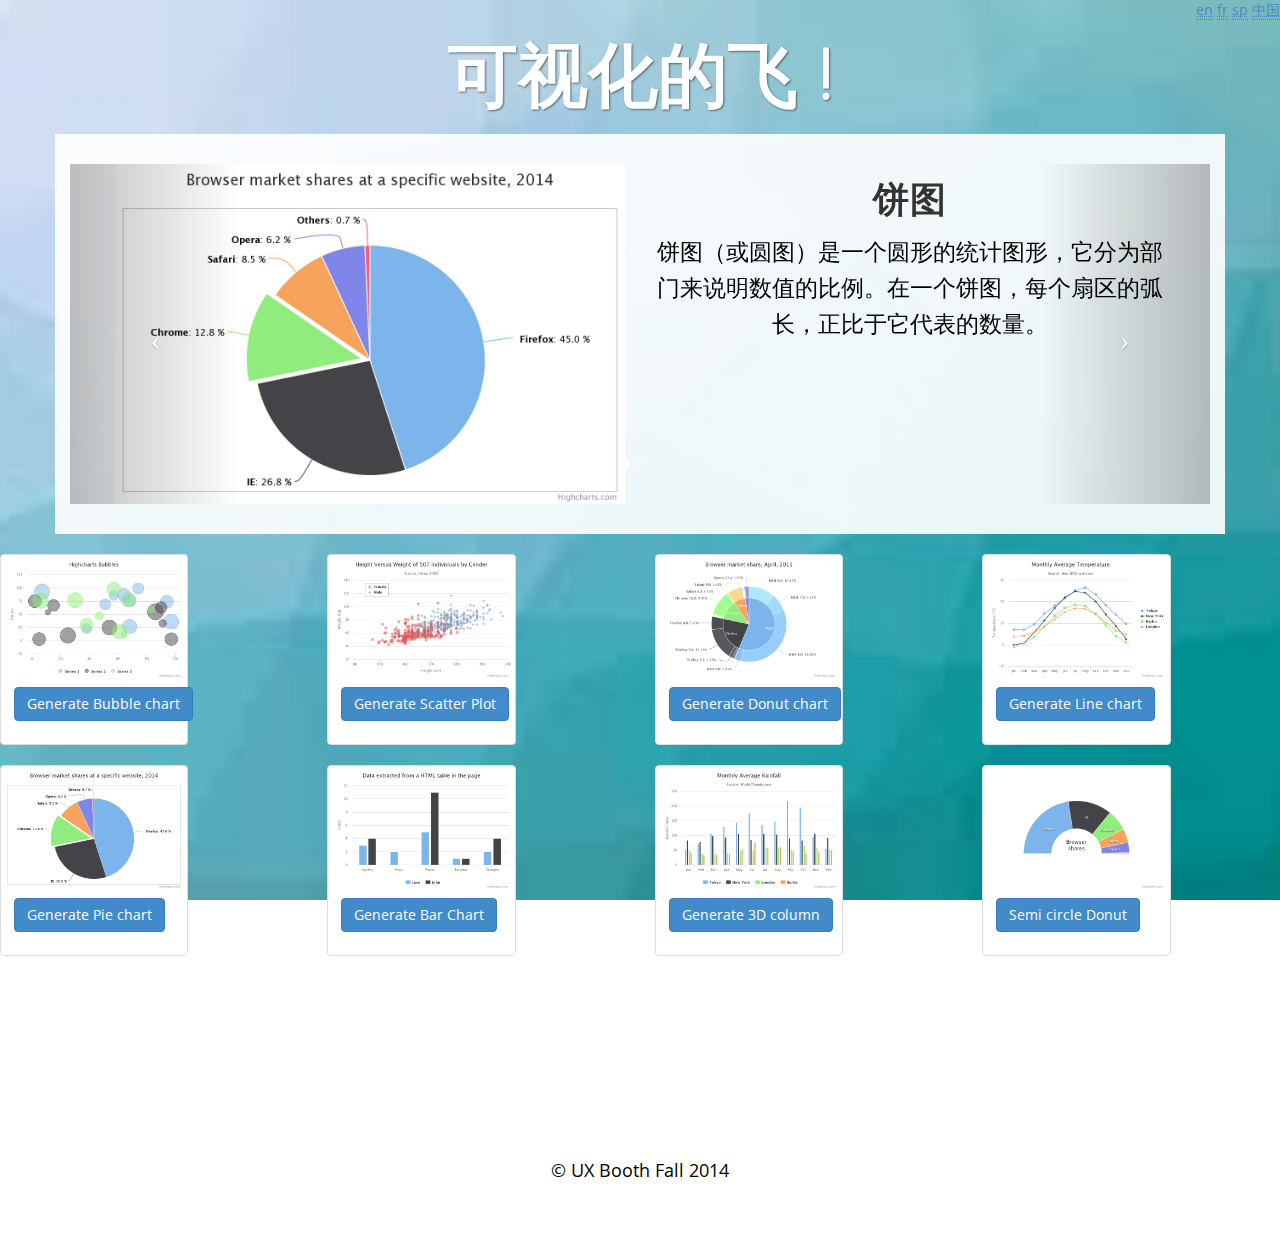
<file: ch.html>
<!DOCTYPE html>
<html lang="zh-Hans">
<head>
	<title>Visualization on the fly</title>
    <meta charset="utf-8">
    <meta http-equiv="X-UA-Compatible" content="IE=edge">
    <meta name="viewport" content="width=device-width, initial-scale=1">
    <meta name="description" content="This site enables you to render different charts from csv file">
    <meta name="author" content="">


    <!-- Bootstrap Core CSS -->
    <link href="css/bootstrap.min.css" rel="stylesheet">

    <!-- Custom CSS -->
    <link href="css/business-casual.css" rel="stylesheet">

    <!-- Fonts -->
    <link href="http://fonts.googleapis.com/css?family=Open+Sans:300italic,400italic,600italic,700italic,800italic,400,300,600,700,800" rel="stylesheet" type="text/css">
    <link href="http://fonts.googleapis.com/css?family=Josefin+Slab:100,300,400,600,700,100italic,300italic,400italic,600italic,700italic" rel="stylesheet" type="text/css">
   <!--localization scripts from localplanet -->
	     <script src="http://www.localeplanet.com/api/auto/icu.js"></script>
       <script src="http://www.localeplanet.com/api/translate.js"></script>
       <script src="https://oss.maxcdn.com/libs/html5shiv/3.7.0/html5shiv.js"></script>
       <script src="https://oss.maxcdn.com/libs/respond.js/1.4.2/respond.min.js"></script>	

</head>

<body>
<header>
<nav id="language" class= "nav pull-right">
  <ul>
    <a href="index.html" hreflang="en"><abbr lang="en" title="English">en</abbr></a>
    <a href="fr.html" hreflang="fr"><abbr lang="fr" title="Français">fr</abbr></a>
    <a href="sp.html" hreflang="sp"><abbr lang="de" title="español">sp</abbr></a>
    <a href="ch.html" hreflang="zh-Hans"><abbr lang="de" title="español">中国</abbr></a>
  </ul>
</nav>
<div class="brand">
	可视化的飞 !
</div>
</header>

    <div class="container">
        <div class="row">
            <div class="box">
                <div class="col-lg-12 text-center">
                    <div id="carousel-example-generic" class="carousel slide">
                        <!-- Indicators -->
                        <ol class="carousel-indicators hidden-xs">
                            <li data-target="#carousel-example-generic" data-slide-to="0" class="active"></li>
                            <li data-target="#carousel-example-generic" data-slide-to="1"></li>
                            <li data-target="#carousel-example-generic" data-slide-to="2"></li>
                        </ol>

                        <!-- Wrapper for slides -->
                        <div class="carousel-inner">
                            <div class="item active col-md-12">
							<div class="col-md-6">
                                <img class="img-responsive img-full" src="img/slide-4.jpeg" alt="">
                            </div>
							<div class="col-md-6">
							<h1>饼图</h1>
							<font name="helvetics" size="4"><p>饼图（或圆图）是一个圆形的统计图形，它分为部门来说明数值的比例。在一个饼图，每个扇区的弧长，正比于它代表的数量。</p></font>
							</div>
							</div>
                            <div class="item col-md-12">
							<div class="col-md-6">
                                <img class="img-responsive img-full" src="img/slide-5.jpeg" alt="">
							</div>
							<div class="col-md-6">
							<h1>圆环图</h1>
							 <font name="helvetics" size="4"><p>圆环图显示值数据为整体百分比。类别由各个切片表示。圆环图在功能上是相同的饼图。</p></font>
							</div>
                            </div>
							<div class="item col-md-12">
							
							<div class="col-md-6">
								<figure>
									<img class="img-responsive img-full" src="img/slide-6.png" alt="">
								</figure>
							</div>
							
							<div class="col-md-6">
							<h1>条图</h1>
							<font name="helvetics" size="4">
							<p>条形图或条形图是一个图表与长度成正比，他们所代表的价值观矩形条。酒吧可以垂直或水平绘制。</p></font>
							</div>
                            </div>
                            <div class="item col-md-12">
							<div class="col-md-6">
                                <img class="img-responsive img-full" src="img/slide-3.jpeg" alt="">
								</div>
								<div class="col-md-6">
							<h1>折线图</h1>
							<font name="helvetics" size="4"><p>线图或折线图是一个类型的图表其作为一系列的数据点称为显示信息“标记物”由直线段连接起来。这是常见的图表在许多领域基本类型。</p></font>
							</div>
								</div>
							 <div class="item col-md-12">
							<div class="col-md-6">
                                <img class="img-responsive img-full" src="img/slide-6.jpeg" alt="">
								</div>
								<div class="col-md-6">
							<h1>列 3D</h1>
							<font name="helvetics" size="4"><p>散点图，散点图或scattergraph是使用笛卡尔坐标来显示两个变量的值的一组数据的类型的数学图中。</p></font>
							</div>
								</div>
							 <div class="item col-md-12">
							<div class="col-md-6">
                                <img class="img-responsive img-full" src="img/slide-9.jpeg" alt="">
								</div>
								<div class="col-md-6">
							<h1>半圈甜甜圈</h1>
							<font name="helvetics" size="4"><p>散点图，散点图或scattergraph是使用笛卡尔坐标来显示两个变量的值的一组数据的类型的数学图中。</p></font>
							</div>
							</div>
								 <div class="item col-md-12">
							<div class="col-md-6">
                                <img class="img-responsive img-full" src="img/slide-7.jpeg" alt="">
								</div>
								<div class="col-md-6">
							<h1>散点图</h1>
							<font name="helvetics" size="4"><p>散点图，散点图或scattergraph是使用笛卡尔坐标来显示两个变量的值的一组数据的类型的数学图中</p></font>
							</div>
								</div>
								 <div class="item col-md-12">
							<div class="col-md-6">
                                <img class="img-responsive img-full" src="img/slide-8.jpeg" alt="">
								</div>
								<div class="col-md-6">
							<h1>气泡图</h1>
							<font name="helvetics" size="4"><p>气泡图是一种图表显示数据三个维度。气泡图可以促进社会，经济，医疗和其他科学的关系的理解。</p></font>
							</div>
								</div>
                            </div>
                        </div>

                        <!-- Controls -->
                        <a class="left carousel-control" href="#carousel-example-generic" data-slide="prev">
                            <span class="icon-prev"></span>
                        </a>
                        <a class="right carousel-control" href="#carousel-example-generic" data-slide="next">
                            <span class="icon-next"></span>
                        </a>
                    </div>
                    </h2>
                </div>
            </div>
        </div>

    </div>
    <!-- /.container -->
	<!--- Thumbnails --->
	<div class="row">
  <div class="col-md-2">
    <div class="thumbnail">
      <img src="img/slide-8.jpeg" alt="...">
      <div class="caption">
        <p><a href="fileupload.html?chart=bubble" class="btn btn-primary" data-toggle="tooltip" data-placement="left" title="Click to generate a bubble chart" role="button">Generate Bubble chart</a> </p>
      </div>
    </div>
  </div>
  <div class="col-md-offset-1 col-md-2">
    <div class="thumbnail">
      <img src="img/slide-7.jpeg" alt="...">
      <div class="caption">
        <p><a href="fileupload.html?chart=scatter" class="btn btn-primary"  data-toggle="tooltip" data-placement="left" title="Click to generate a scatter plot" role="button">Generate Scatter Plot</a> </p>
      </div>
    </div>
  </div>

  <div class="col-md-offset-1 col-md-2">
    <div class="thumbnail">
      <img src="img/slide-5.jpeg" alt="...">
      <div class="caption">
        <p><a href="fileupload.html?chart=donut" class="btn btn-primary"  data-toggle="tooltip" data-placement="left" title="Click to generate a donut chart" role="button">Generate Donut chart</a> </p>
      </div>
    </div>
  </div>
  <div class="col-md-offset-1 col-md-2">
    <div class="thumbnail">
      <img src="img/slide-3.jpeg" alt="...">
      <div class="caption">
        <p><a href="abfileupload.html?chart=line" class="btn btn-primary"  data-toggle="tooltip" data-placement="left" title="Click to generate a line chart" role="button">Generate Line chart</a> </p>
      </div>
    </div>
  </div>
  </div>
  
<div class="row">
  <div class="col-md-2">
    <div class="thumbnail">
      <img src="img/slide-4.jpeg" alt="...">
      <div class="caption">
        <p><a href="fileupload.html?chart=pie" class="btn btn-primary"  data-toggle="tooltip" data-placement="left" title="Click to generate a pie chart" role="button">Generate Pie chart</a> </p>
      </div>
    </div>
  </div>
  <div class="col-md-offset-1 col-md-2">
    <div class="thumbnail">
      <img src="img/slide-6.png" alt="...">
      <div class="caption">
        <p><a href="fileupload.html?chart=bar" class="btn btn-primary" data-toggle="tooltip" data-placement="left" title="Click to generate a bar chart" role="button">Generate Bar Chart</a> </p>

      </div>
    </div>
  </div>

  <div class="col-md-offset-1 col-md-2">
    <div class="thumbnail">
      <img src="img/slide-6.jpeg" alt="...">
      <div class="caption">
        <p><a href="fileupload.html?chart=column3D"  data-toggle="tooltip" data-placement="left" title="Click to generate a 3D column" class="btn btn-primary" role="button">Generate 3D column</a> </p>
      </div>
    </div>
  </div>
  <div class="col-md-offset-1 col-md-2">
    <div class="thumbnail">
      <img src="img/slide-9.jpeg" alt="...">
      <div class="caption">
        <p><a href="fileupload.html?chart=SC" class="btn btn-primary"  data-toggle="tooltip" data-placement="left" title="Click to generate a semi circle donut" role="button"> Semi circle Donut</a> </p>
      </div>
    </div>
  </div>
  </div>
	<!--/Thumbnails-->
    <footer>
        <div class="container" style="height:80px;margin-top:130px">
                <div class="text-center">
                    <p> &copy; UX Booth Fall 2014</p> 
            </div>
        </div>
    </footer>

    <!-- jQuery -->
    <script src="js/jquery.js"></script>

    <!-- Bootstrap Core JavaScript -->
    <script src="js/bootstrap.min.js"></script>

    <!-- Script to Activate the Carousel -->
    <script>
    $('.carousel').carousel({
        interval: 5000 //changes the speed
    })
    </script>

</body>

</html>
</file>
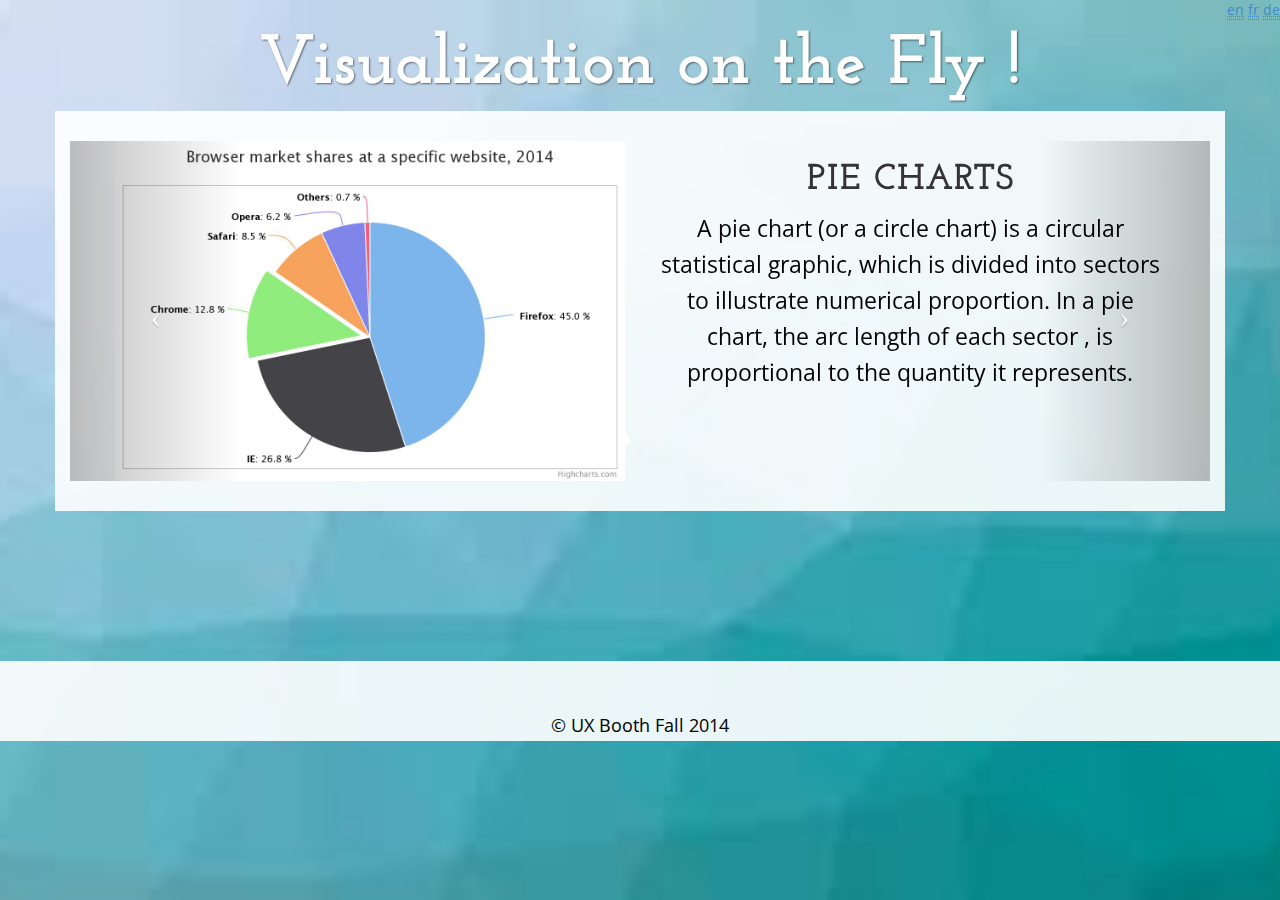
<file: de.html>
<!DOCTYPE html>
<html lang="en">
<head>
	<title>Visualization on the fly</title>
    <meta charset="utf-8">
    <meta http-equiv="X-UA-Compatible" content="IE=edge">
    <meta name="viewport" content="width=device-width, initial-scale=1">
    <meta name="description" content="This site enables you to render different charts from csv file">
    <meta name="author" content="">


    <!-- Bootstrap Core CSS -->
    <link href="css/bootstrap.min.css" rel="stylesheet">

    <!-- Custom CSS -->
    <link href="css/business-casual.css" rel="stylesheet">

    <!-- Fonts -->
    <link href="http://fonts.googleapis.com/css?family=Open+Sans:300italic,400italic,600italic,700italic,800italic,400,300,600,700,800" rel="stylesheet" type="text/css">
    <link href="http://fonts.googleapis.com/css?family=Josefin+Slab:100,300,400,600,700,100italic,300italic,400italic,600italic,700italic" rel="stylesheet" type="text/css">
   <!--localization scripts from localplanet -->
	     <script src="http://www.localeplanet.com/api/auto/icu.js"></script>
       <script src="http://www.localeplanet.com/api/translate.js"></script>
       <script src="https://oss.maxcdn.com/libs/html5shiv/3.7.0/html5shiv.js"></script>
       <script src="https://oss.maxcdn.com/libs/respond.js/1.4.2/respond.min.js"></script>	

</head>

<body>
<header>
<nav id="language" class= "nav pull-right">
  <ul>
    <a href="landing_page.html" hreflang="en"><abbr lang="en" title="English">en</abbr></a>
    <a href="fr.html" hreflang="de"><abbr lang="fr" title="Français">fr</abbr></a>
    <a href="/de/" hreflang="de"><abbr lang="de" title="Deutsch">de</abbr></a>
    
  </ul>
</nav>
<div class="brand">
	Visualization on the Fly !
</div>
</header>

    <div class="container">
        <div class="row">
            <div class="box">
                <div class="col-lg-12 text-center">
                    <div id="carousel-example-generic" class="carousel slide">
                        <!-- Indicators -->
                        <ol class="carousel-indicators hidden-xs">
                            <li data-target="#carousel-example-generic" data-slide-to="0" class="active"></li>
                            <li data-target="#carousel-example-generic" data-slide-to="1"></li>
                            <li data-target="#carousel-example-generic" data-slide-to="2"></li>
                        </ol>

                        <!-- Wrapper for slides -->
                        <div class="carousel-inner">
                            <div class="item active col-md-12">
							<div class="col-md-6">
                                <img class="img-responsive img-full" src="img/slide-4.jpeg" alt="">
                            </div>
							<div class="col-md-6">
							<h1>Pie charts</h1>
							<font name="helvetics" size="4"><p>A pie chart (or a circle chart) is a circular statistical graphic, which is divided into sectors to illustrate numerical proportion. In a pie chart, the arc length of each sector , is proportional to the quantity it represents. </p></font>
							</div>
							</div>
                            <div class="item col-md-12">
							<div class="col-md-6">
                                <img class="img-responsive img-full" src="img/slide-5.jpeg" alt="">
							</div>
							<div class="col-md-6">
							<h1>Donut chart</h1>
							 <font name="helvetics" size="4"><p>Donut chart displays value data as percentages of the whole. Categories are represented by individual slices. Donut charts are functionally identical to pie charts.</p></font>
							</div>
                            </div>
							<div class="item col-md-12">
							
							<div class="col-md-6">
								<figure>
									<img class="img-responsive img-full" src="img/slide-6.png" alt="">
								</figure>
							</div>
							
							<div class="col-md-6">
							<h1>Bar Chart</h1>
							<font name="helvetics" size="4">
							<p>A bar chart or bar graph is a chart with rectangular bars with lengths proportional to the values that they represent. The bars can be plotted vertically or horizontally. </p></font>
							</div>
                            </div>
                            <div class="item col-md-12">
							<div class="col-md-6">
                                <img class="img-responsive img-full" src="img/slide-3.jpeg" alt="">
								</div>
								<div class="col-md-6">
							<h1>Line Chart</h1>
							<font name="helvetics" size="4"><p>A line chart or line graph is a type of chart which displays information as a series of data points called 'markers' connected by straight line segments. It is a basic type of chart common in many fields.</p></font>
							</div>
								</div>
							 <div class="item col-md-12">
							<div class="col-md-6">
                                <img class="img-responsive img-full" src="img/slide-6.jpeg" alt="">
								</div>
								<div class="col-md-6">
							<h1>3D Columns</h1>
							<font name="helvetics" size="4"><p>A scatter plot, scatterplot, or scattergraph is a type of mathematical diagram using Cartesian coordinates to display values for two variables for a set of data.</p></font>
							</div>
								</div>
							 <div class="item col-md-12">
							<div class="col-md-6">
                                <img class="img-responsive img-full" src="img/slide-9.jpeg" alt="">
								</div>
								<div class="col-md-6">
							<h1>Semi Circle Donut</h1>
							<font name="helvetics" size="4"><p>A scatter plot, scatterplot, or scattergraph is a type of mathematical diagram using Cartesian coordinates to display values for two variables for a set of data.</p></font>
							</div>
							</div>
								 <div class="item col-md-12">
							<div class="col-md-6">
                                <img class="img-responsive img-full" src="img/slide-7.jpeg" alt="">
								</div>
								<div class="col-md-6">
							<h1>Scatter Plot</h1>
							<font name="helvetics" size="4"><p>A scatter plot, scatterplot, or scattergraph is a type of mathematical diagram using Cartesian coordinates to display values for two variables for a set of data.</p></font>
							</div>
								</div>
								 <div class="item col-md-12">
							<div class="col-md-6">
                                <img class="img-responsive img-full" src="img/slide-8.jpeg" alt="">
								</div>
								<div class="col-md-6">
							<h1>Bubble chart</h1>
							<font name="helvetics" size="4"><p>A bubble chart is a type of chart that displays three dimensions of data. Bubble charts can facilitate the understanding of social, economical, medical, and other scientific relationships.</p></font>
							</div>
								</div>
                            </div>
                        </div>

                        <!-- Controls -->
                        <a class="left carousel-control" href="#carousel-example-generic" data-slide="prev">
                            <span class="icon-prev"></span>
                        </a>
                        <a class="right carousel-control" href="#carousel-example-generic" data-slide="next">
                            <span class="icon-next"></span>
                        </a>
                    </div>
                    </h2>
                </div>
            </div>
        </div>

    </div>
    
    <footer>
        <div class="container" style="height:80px;margin-top:130px">
                <div class="text-center">
                    <p> &copy; UX Booth Fall 2014</p> 
            </div>
        </div>
    </footer>

    <!-- jQuery -->
    <script src="js/jquery.js"></script>

    <!-- Bootstrap Core JavaScript -->
    <script src="js/bootstrap.min.js"></script>

    <!-- Script to Activate the Carousel -->
    <script>
    $('.carousel').carousel({
        interval: 5000 //changes the speed
    })
    </script>

</body>

</html>
</file>
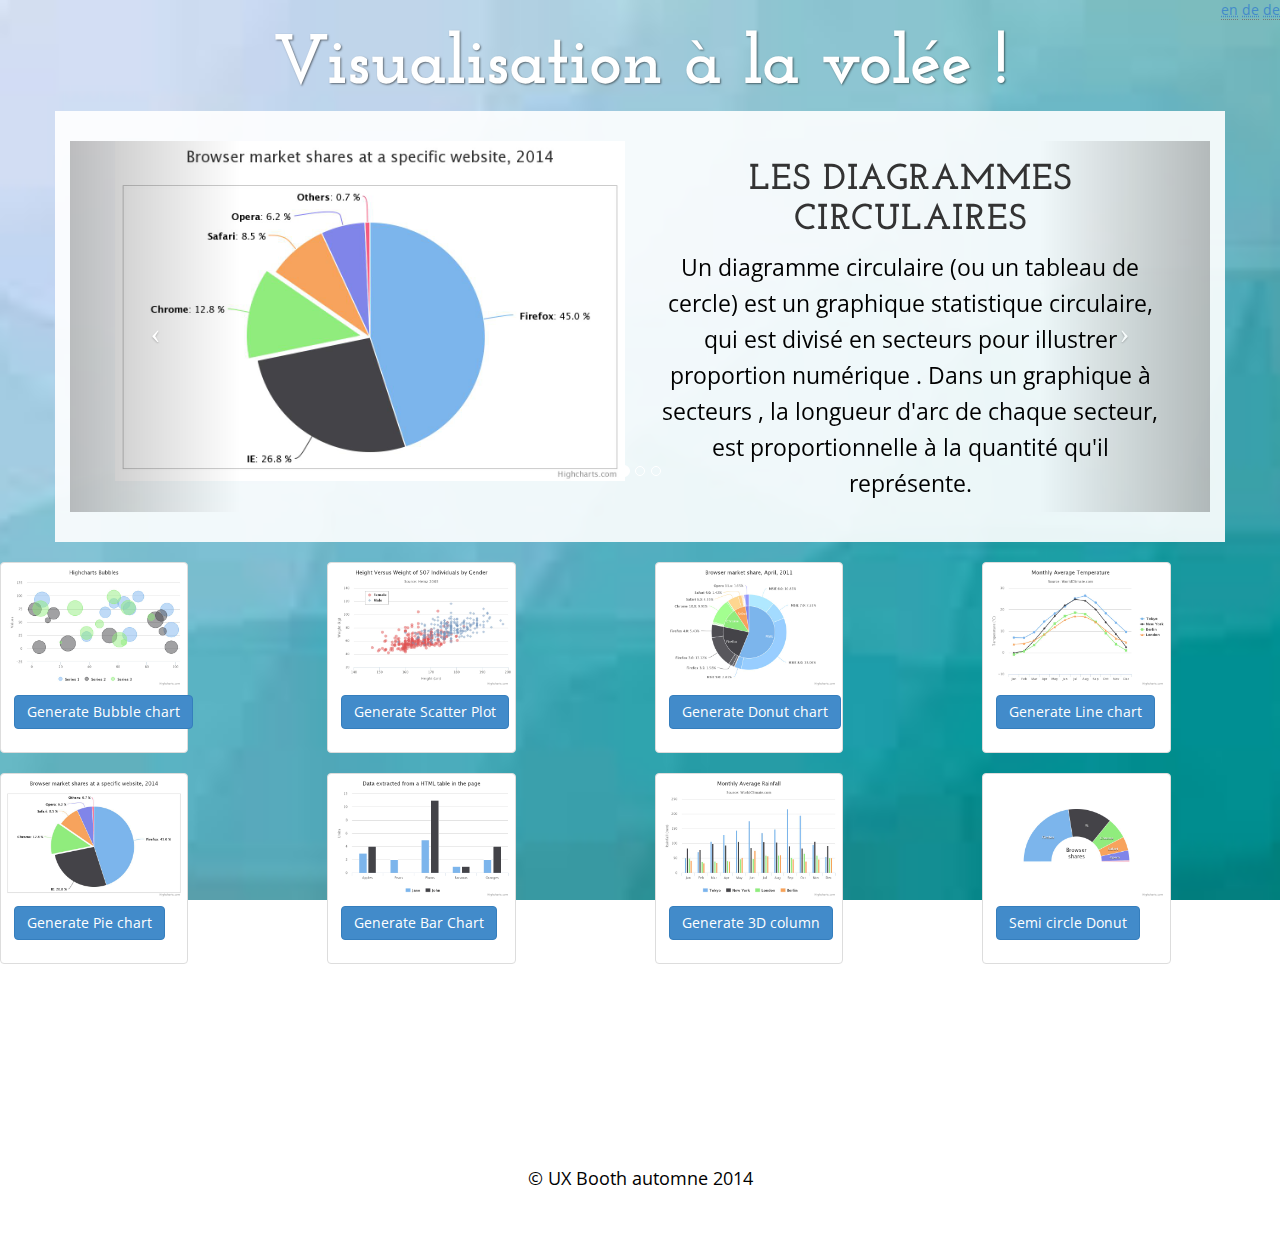
<file: fr.html>
<!DOCTYPE html>
<html lang="en">
<head>
	<title>Visualization on the fly</title>
    <meta charset="utf-8">
    <meta http-equiv="X-UA-Compatible" content="IE=edge">
    <meta name="viewport" content="width=device-width, initial-scale=1">
    <meta name="description" content="This site enables you to render different charts from csv file">
    <meta name="author" content="">


    <!-- Bootstrap Core CSS -->
    <link href="css/bootstrap.min.css" rel="stylesheet">

    <!-- Custom CSS -->
    <link href="css/business-casual.css" rel="stylesheet">

    <!-- Fonts -->
    <link href="http://fonts.googleapis.com/css?family=Open+Sans:300italic,400italic,600italic,700italic,800italic,400,300,600,700,800" rel="stylesheet" type="text/css">
    <link href="http://fonts.googleapis.com/css?family=Josefin+Slab:100,300,400,600,700,100italic,300italic,400italic,600italic,700italic" rel="stylesheet" type="text/css">
    <!--localization scripts from localplanet -->
	     <script src="http://www.localeplanet.com/api/auto/icu.js"></script>
       <script src="http://www.localeplanet.com/api/translate.js"></script>
       <script src="https://oss.maxcdn.com/libs/html5shiv/3.7.0/html5shiv.js"></script>
       <script src="https://oss.maxcdn.com/libs/respond.js/1.4.2/respond.min.js"></script>	

</head>

<body>
<header>
  <nav id="language" class= "nav pull-right">
  <ul>
    <a href="landing_page.html" hreflang="en"><abbr lang="en" title="English">en</abbr></a>
    <a href="fr.html" hreflang="de"><abbr lang="de" title="Français">de</abbr></a>
    <a href="de.html" hreflang="de"><abbr lang="de" title="Deutsch">de</abbr></a>
  </ul>
</nav>
<div class="brand">
	Visualisation à la volée !
</div>
</header>

    <div class="container">
        <div class="row">
            <div class="box">
                <div class="col-lg-12 text-center">
                    <div id="carousel-example-generic" class="carousel slide">
                        <!-- Indicators -->
                        <ol class="carousel-indicators hidden-xs">
                            <li data-target="#carousel-example-generic" data-slide-to="0" class="active"></li>
                            <li data-target="#carousel-example-generic" data-slide-to="1"></li>
                            <li data-target="#carousel-example-generic" data-slide-to="2"></li>
                        </ol>

                        <!-- Wrapper for slides -->
                        <div class="carousel-inner">
                            <div class="item active col-md-12">
							<div class="col-md-6">
                                <img class="img-responsive img-full" src="img/slide-4.jpeg" alt="">
                            </div>
							<div class="col-md-6">
							<h1>Les diagrammes circulaires</h1>
							<font name="helvetics" size="4"><p>Un diagramme circulaire (ou un tableau de cercle) est un graphique statistique circulaire, qui est divisé en secteurs pour illustrer proportion numérique . Dans un graphique à secteurs , la longueur d'arc de chaque secteur, est proportionnelle à la quantité qu'il représente.</p></font>
							</div>
							</div>
                            <div class="item col-md-12">
							<div class="col-md-6">
                                <img class="img-responsive img-full" src="img/slide-5.jpeg" alt="">
							</div>
							<div class="col-md-6">
							<h1>Donut tableau</h1>
							 <font name="helvetics" size="4"><p>Donut tableau affiche les données de valeur en pourcentage de l'ensemble. Les catégories sont représentées par tranches individuelles . Donut graphiques sont fonctionnellement identiques aux camemberts .</p></font>
							</div>
                            </div>
							<div class="item col-md-12">
							
							<div class="col-md-6">
								<figure>
									<img class="img-responsive img-full" src="img/slide-6.png" alt="">
								</figure>
							</div>
							
							<div class="col-md-6">
							<h1>Graphique à barres</h1>
							<font name="helvetics" size="4">
							<p>Un graphique à barres ou graphique à barres est un graphique avec des barres rectangulaires avec des longueurs proportionnelles aux valeurs qu'ils représentent . Les barres peuvent être tracées verticalement ou horizontalement. </p></font>
							</div>
                            </div>
                            <div class="item col-md-12">
							<div class="col-md-6">
                                <img class="img-responsive img-full" src="img/slide-3.jpeg" alt="">
								</div>
								<div class="col-md-6">
							<h1>Graphique linéaire</h1>
							<font name="helvetics" size="4"><p>Un graphique linéaire ou une ligne graphique est un type de graphique qui affiche des informations comme une série de points de données appelé « marqueurs» reliés par des segments de droites . Ce est un type de base de tableau commun dans de nombreux domaines .</p></font>
							</div>
								</div>
							 <div class="item col-md-12">
							<div class="col-md-6">
                                <img class="img-responsive img-full" src="img/slide-6.jpeg" alt="">
								</div>
								<div class="col-md-6">
							<h1>Diagramme à 3D Columns</h1>
							<font name="helvetics" size="4"><p>Un nuage de points , nuage , ou diagramme de dispersion est un type de diagramme mathématique en coordonnées cartésiennes pour afficher les valeurs pour deux variables pour un ensemble de données .</p></font>
							</div>
								</div>
							 <div class="item col-md-12">
							<div class="col-md-6">
                                <img class="img-responsive img-full" src="img/slide-9.jpeg" alt="">
								</div>
								<div class="col-md-6">
							<h1>Diagramme à Semi Circle Donut</h1>
							<font name="helvetics" size="4"><p>Un nuage de points , nuage , ou diagramme de dispersion est un type de diagramme mathématique en coordonnées cartésiennes pour afficher les valeurs pour deux variables pour un ensemble de données.</p></font>
							</div>
							</div>
								 <div class="item col-md-12">
							<div class="col-md-6">
                                <img class="img-responsive img-full" src="img/slide-7.jpeg" alt="">
								</div>
								<div class="col-md-6">
							<h1>Diagramme à Nuage de points</h1>
							<font name="helvetics" size="4"><p>Un nuage de points , nuage , ou diagramme de dispersion est un type de diagramme mathématique en coordonnées cartésiennes pour afficher les valeurs pour deux variables pour un ensemble de données.</p></font>
							</div>
								</div>
								 <div class="item col-md-12">
							<div class="col-md-6">
                                <img class="img-responsive img-full" src="img/slide-8.jpeg" alt="">
								</div>
								<div class="col-md-6">
							<h1>Diagramme à bulles</h1>
							<font name="helvetics" size="4"><p>Un graphique à bulles est un type de graphique qui affiche trois dimensions de données . Les graphiques à bulles peuvent faciliter la compréhension des relations scientifiques sociaux , économiques , médicales et autres .</p></font>
							</div>
								</div>
                            </div>
                        </div>

                        <!-- Controls -->
                        <a class="left carousel-control" href="#carousel-example-generic" data-slide="prev">
                            <span class="icon-prev"></span>
                        </a>
                        <a class="right carousel-control" href="#carousel-example-generic" data-slide="next">
                            <span class="icon-next"></span>
                        </a>
                    </div>
                    </h2>
                </div>
            </div>
        </div>

    </div>
    <!-- /.container -->
	<!--- Thumbnails --->
	<div class="row">
  <div class="col-md-2">
    <div class="thumbnail">
      <img src="img/slide-8.jpeg" alt="...">
      <div class="caption">
        <p><a href="fileupload.html?chart=bubble" class="btn btn-primary" data-toggle="tooltip" data-placement="left" title="Click to generate a bubble chart" role="button">Generate Bubble chart</a> </p>
      </div>
    </div>
  </div>
  <div class="col-md-offset-1 col-md-2">
    <div class="thumbnail">
      <img src="img/slide-7.jpeg" alt="...">
      <div class="caption">
        <p><a href="fileupload.html?chart=scatter" class="btn btn-primary"  data-toggle="tooltip" data-placement="left" title="Click to generate a scatter plot" role="button">Generate Scatter Plot</a> </p>
      </div>
    </div>
  </div>

  <div class="col-md-offset-1 col-md-2">
    <div class="thumbnail">
      <img src="img/slide-5.jpeg" alt="...">
      <div class="caption">
        <p><a href="fileupload.html?chart=donut" class="btn btn-primary"  data-toggle="tooltip" data-placement="left" title="Click to generate a donut chart" role="button">Generate Donut chart</a> </p>
      </div>
    </div>
  </div>
  <div class="col-md-offset-1 col-md-2">
    <div class="thumbnail">
      <img src="img/slide-3.jpeg" alt="...">
      <div class="caption">
        <p><a href="abfileupload.html?chart=line" class="btn btn-primary"  data-toggle="tooltip" data-placement="left" title="Click to generate a line chart" role="button">Generate Line chart</a> </p>
      </div>
    </div>
  </div>
  </div>
  
<div class="row">
  <div class="col-md-2">
    <div class="thumbnail">
      <img src="img/slide-4.jpeg" alt="...">
      <div class="caption">
        <p><a href="fileupload.html?chart=pie" class="btn btn-primary"  data-toggle="tooltip" data-placement="left" title="Click to generate a pie chart" role="button">Generate Pie chart</a> </p>
      </div>
    </div>
  </div>
  <div class="col-md-offset-1 col-md-2">
    <div class="thumbnail">
      <img src="img/slide-6.png" alt="...">
      <div class="caption">
        <p><a href="fileupload.html?chart=bar" class="btn btn-primary" data-toggle="tooltip" data-placement="left" title="Click to generate a bar chart" role="button">Generate Bar Chart</a> </p>

      </div>
    </div>
  </div>

  <div class="col-md-offset-1 col-md-2">
    <div class="thumbnail">
      <img src="img/slide-6.jpeg" alt="...">
      <div class="caption">
        <p><a href="fileupload.html?chart=column3D"  data-toggle="tooltip" data-placement="left" title="Click to generate a 3D column" class="btn btn-primary" role="button">Generate 3D column</a> </p>
      </div>
    </div>
  </div>
  <div class="col-md-offset-1 col-md-2">
    <div class="thumbnail">
      <img src="img/slide-9.jpeg" alt="...">
      <div class="caption">
        <p><a href="fileupload.html?chart=SC" class="btn btn-primary"  data-toggle="tooltip" data-placement="left" title="Click to generate a semi circle donut" role="button"> Semi circle Donut</a> </p>
      </div>
    </div>
  </div>
  </div>
	<!--/Thumbnails-->
    <footer>
        <div class="container" style="height:80px;margin-top:130px">
                <div class="text-center">
                    <p> &copy; UX Booth automne 2014</p> 
            </div>
        </div>
    </footer>

    <!-- jQuery -->
    <script src="js/jquery.js"></script>

    <!-- Bootstrap Core JavaScript -->
    <script src="js/bootstrap.min.js"></script>

    <!-- Script to Activate the Carousel -->
    <script>
    $('.carousel').carousel({
        interval: 5000 //changes the speed
    })
    </script>

</body>

</html>
</file>
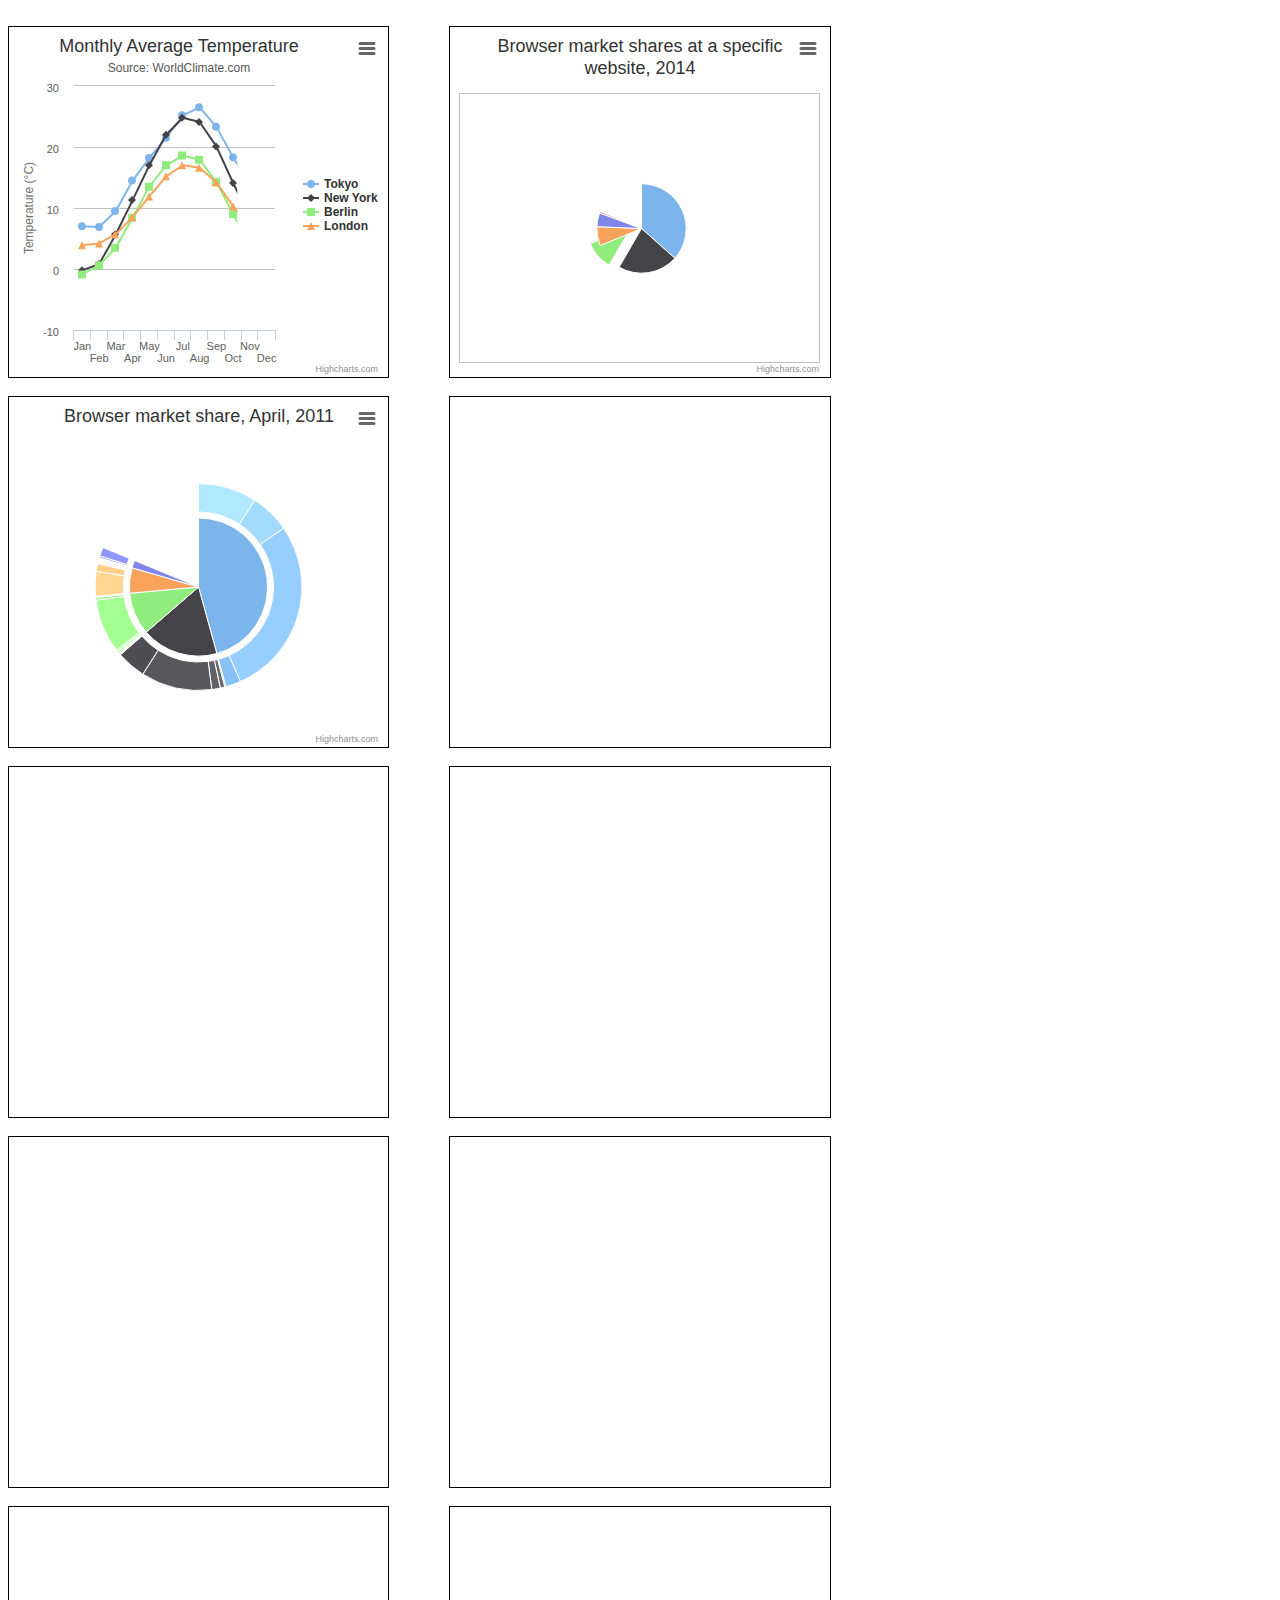
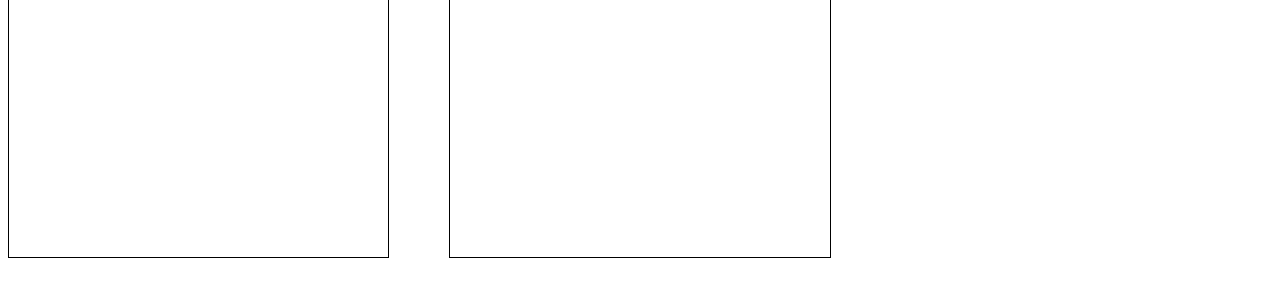
<file: index2.html>
<script src="js/jquery-2.1.1.js"></script>
<script src="js/function.js"></script>
<script src="js/highcharts-custom.js"></script>
<script src="http://code.highcharts.com/modules/exporting.js"></script>

<br>
<body>

<div id="lineChart" style="width: 30%;height: 350px;margin: 0 auto;border: 1px solid black; float:left;"></div>
<div id="pieChart" style="width: 30%;height: 350px;margin: 0 auto;border: 1px solid black;"></div><br>
<div id="donutChart" style="width: 30%;height: 350px;margin: 0 auto;border: 1px solid black;float:left;"></div>
<div id="barChart" style="width: 30%;height: 350px;margin: 0 auto;border: 1px solid black;"></div><br>
<div id="scatterChart" style="width: 30%;height: 350px;margin: 0 auto;border: 1px solid black;float:left;"></div>
<div id="bubbleChart" style="width: 30%;height: 350px;margin: 0 auto;border: 1px solid black;"></div><br>
<div id="masterdetailChart" style="width: 30%;height: 350px;margin: 0 auto;border: 1px solid black;float:left;"></div>
<div id="3DpieChart" style="width: 30%;height: 350px;margin: 0 auto;border: 1px solid black;"></div><br>
<div id="3DdonutChart" style="width: 30%;height: 350px;margin: 0 auto;border: 1px solid black;float:left;"></div>
<div id="largeHeatMap" style="width: 30%;height: 350px;margin: 0 auto;border: 1px solid black;"></div><br>
</body>
</file>
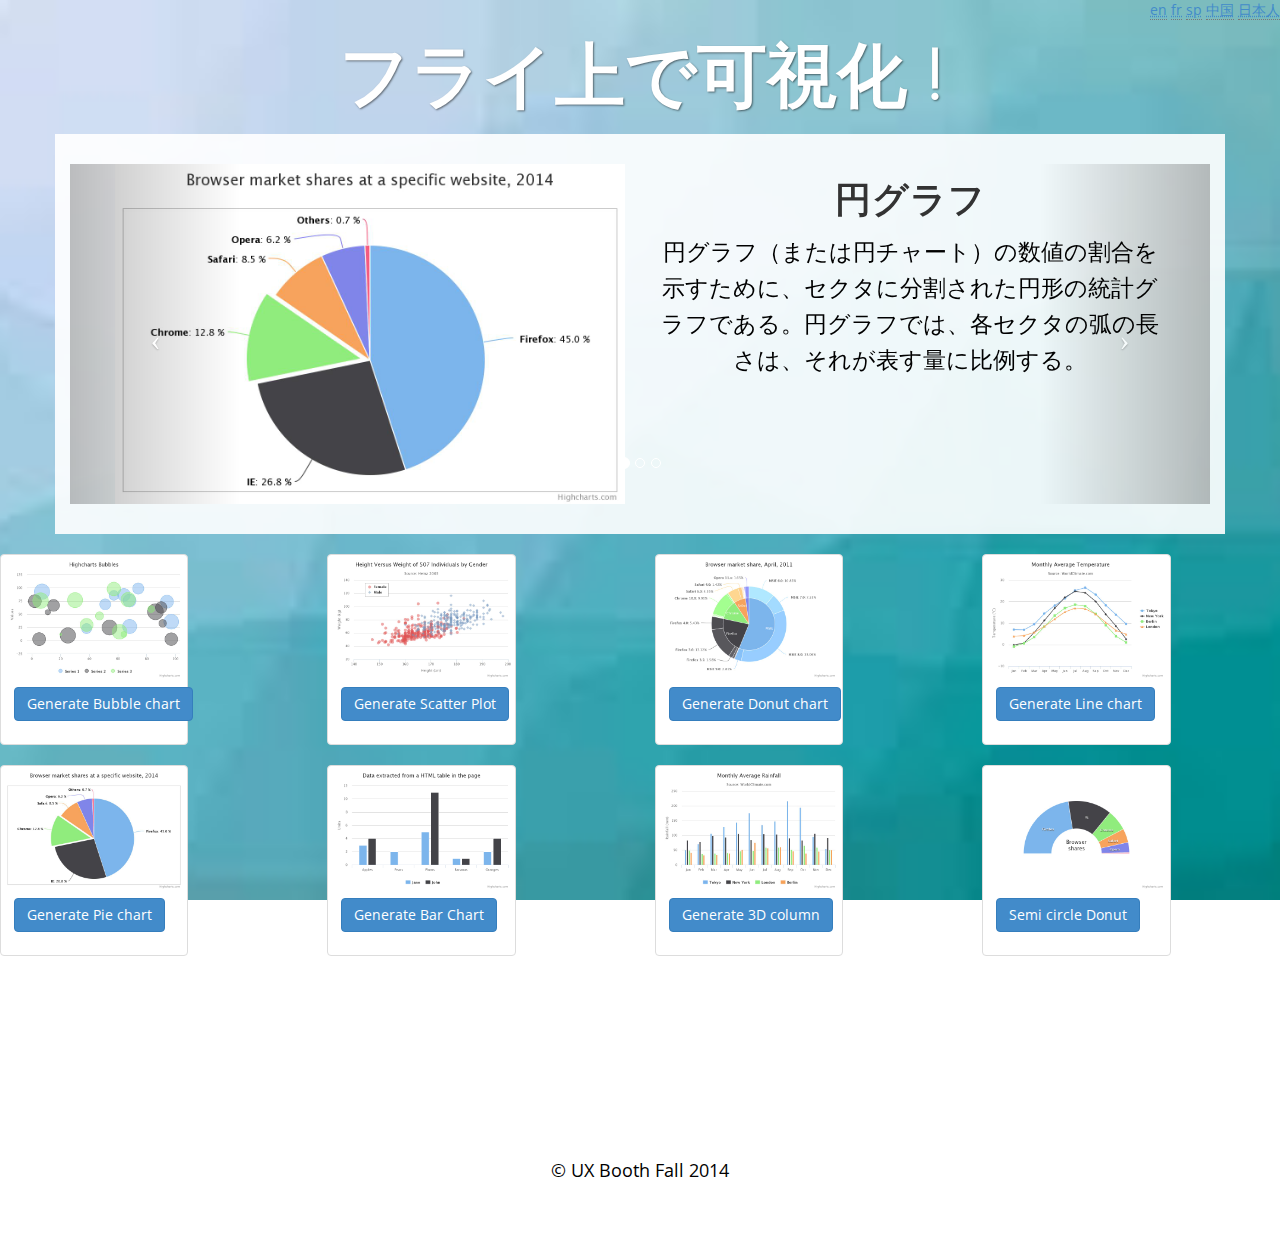
<file: ja.html>
<!DOCTYPE html>
<html lang="en">
<head>
	<title>Visualization on the fly</title>
    <meta charset="utf-8">
    <meta http-equiv="X-UA-Compatible" content="IE=edge">
    <meta name="viewport" content="width=device-width, initial-scale=1">
    <meta name="description" content="This site enables you to render different charts from csv file">
    <meta name="author" content="">


    <!-- Bootstrap Core CSS -->
    <link href="css/bootstrap.min.css" rel="stylesheet">

    <!-- Custom CSS -->
    <link href="css/business-casual.css" rel="stylesheet">

    <!-- Fonts -->
    <link href="http://fonts.googleapis.com/css?family=Open+Sans:300italic,400italic,600italic,700italic,800italic,400,300,600,700,800" rel="stylesheet" type="text/css">
    <link href="http://fonts.googleapis.com/css?family=Josefin+Slab:100,300,400,600,700,100italic,300italic,400italic,600italic,700italic" rel="stylesheet" type="text/css">
   <!--localization scripts from localplanet -->
	     <script src="http://www.localeplanet.com/api/auto/icu.js"></script>
       <script src="http://www.localeplanet.com/api/translate.js"></script>
       <script src="https://oss.maxcdn.com/libs/html5shiv/3.7.0/html5shiv.js"></script>
       <script src="https://oss.maxcdn.com/libs/respond.js/1.4.2/respond.min.js"></script>	

</head>

<body>
<header>
<nav id="language" class= "nav pull-right">
  <ul>
    <a href="index.html" hreflang="en"><abbr lang="en" title="English">en</abbr></a>
    <a href="fr.html" hreflang="fr"><abbr lang="fr" title="Français">fr</abbr></a>
    <a href="sp.html" hreflang="es"><abbr lang="es" title="español">sp</abbr></a>
    <a href="ch.html" hreflang="zh-Hans"><abbr lang="zh-Hans" title="中国">中国</abbr></a>
    <a href="ja.html" hreflang="ja"><abbr lang="ja" title="日本人"日本人>日本人</abbr></a>
    
  </ul>
</nav>
<div class="brand">
	フライ上で可視化 !
</div>
</header>

    <div class="container">
        <div class="row">
            <div class="box">
                <div class="col-lg-12 text-center">
                    <div id="carousel-example-generic" class="carousel slide">
                        <!-- Indicators -->
                        <ol class="carousel-indicators hidden-xs">
                            <li data-target="#carousel-example-generic" data-slide-to="0" class="active"></li>
                            <li data-target="#carousel-example-generic" data-slide-to="1"></li>
                            <li data-target="#carousel-example-generic" data-slide-to="2"></li>
                        </ol>

                        <!-- Wrapper for slides -->
                        <div class="carousel-inner">
                            <div class="item active col-md-12">
							<div class="col-md-6">
                                <img class="img-responsive img-full" src="img/slide-4.jpeg" alt="">
                            </div>
							<div class="col-md-6">
							<h1>円グラフ</h1>
							<font name="helvetics" size="4"><p>円グラフ（または円チャート）の数値の割合を示すために、セクタに分割された円形の統計グラフである。円グラフでは、各セクタの弧の長さは、それが表す量に比例する。</p></font>
							</div>
							</div>
                            <div class="item col-md-12">
							<div class="col-md-6">
                                <img class="img-responsive img-full" src="img/slide-5.jpeg" alt="">
							</div>
							<div class="col-md-6">
							<h1>ドーナツグラフ</h1>
							 <font name="helvetics" size="4"><p>ドーナツグラフは、全体の割合として値データが表示されます。カテゴリは、個々のスライスで表されます。ドーナツグラフは、円グラフと機能的に同じです。</p></font>
							</div>
                            </div>
							<div class="item col-md-12">
							
							<div class="col-md-6">
								<figure>
									<img class="img-responsive img-full" src="img/slide-6.png" alt="">
								</figure>
							</div>
							
							<div class="col-md-6">
							<h1>棒グラフ</h1>
							<font name="helvetics" size="4">
							<p>棒グラフまたはバーグラフは、それらが表す値に比例した長さの長方形のバーがチャートである。バーは、垂直方向または水平方向にプロットすることができる</p></font>
							</div>
                            </div>
                            <div class="item col-md-12">
							<div class="col-md-6">
                                <img class="img-responsive img-full" src="img/slide-3.jpeg" alt="">
								</div>
								<div class="col-md-6">
							<h1>折れ線グラフ</h1>
							<font name="helvetics" size="4"><p>折れ線グラフや線グラフと呼ばれる一連のデータ·ポイントなどの情報を表示するチャートのタイプである「マーカー」直線セグメントで接続さ。それは、多くの分野でのチャートの共通の基本的なタイプです。</p></font>
							</div>
								</div>
							 <div class="item col-md-12">
							<div class="col-md-6">
                                <img class="img-responsive img-full" src="img/slide-6.jpeg" alt="">
								</div>
								<div class="col-md-6">
							<h1>列3D</h1>
							<font name="helvetics" size="4"><p>散布図は、散布図、もしくはscattergraphは、データのセットの2つの変数の値を表示するためにデカルト座標を使用して数学的な図の一種である。</p></font>
							</div>
								</div>
							 <div class="item col-md-12">
							<div class="col-md-6">
                                <img class="img-responsive img-full" src="img/slide-9.jpeg" alt="">
								</div>
								<div class="col-md-6">
							<h1>セミサークルドーナツ</h1>
							<font name="helvetics" size="4"><p>散布図、散布図、またはscattergraphは、データのセットの2つの変数の値を表示するためにデカルト座標を使用して数学的な図のタイプです</p></font>
							</div>
							</div>
								 <div class="item col-md-12">
							<div class="col-md-6">
                                <img class="img-responsive img-full" src="img/slide-7.jpeg" alt="">
								</div>
								<div class="col-md-6">
							<h1>散布図</h1>
							<font name="helvetics" size="4"><p>散布図は、散布図、もしくはscattergraphは、データのセットの2つの変数の値を表示するためにデカルト座標を使用して数学的な図の一種である。</p></font>
							</div>
								</div>
								 <div class="item col-md-12">
							<div class="col-md-6">
                                <img class="img-responsive img-full" src="img/slide-8.jpeg" alt="">
								</div>
								<div class="col-md-6">
							<h1>バブルチャート</h1>
							<font name="helvetics" size="4"><p>バブルチャートは、データの3つの次元を表示するチャートのタイプです。バブルチャートは、社会的、経済的、医学的、および他の科学的関係の理解を容易にすることができる</p></font>
							</div>
								</div>
                            </div>
                        </div>

                        <!-- Controls -->
                        <a class="left carousel-control" href="#carousel-example-generic" data-slide="prev">
                            <span class="icon-prev"></span>
                        </a>
                        <a class="right carousel-control" href="#carousel-example-generic" data-slide="next">
                            <span class="icon-next"></span>
                        </a>
                    </div>
                    </h2>
                </div>
            </div>
        </div>

    </div>
    <!-- /.container -->
	<!--- Thumbnails --->
	<div class="row">
  <div class="col-md-2">
    <div class="thumbnail">
      <img src="img/slide-8.jpeg" alt="...">
      <div class="caption">
        <p><a href="fileupload.html?chart=bubble" class="btn btn-primary" data-toggle="tooltip" data-placement="left" title="Click to generate a bubble chart" role="button">Generate Bubble chart</a> </p>
      </div>
    </div>
  </div>
  <div class="col-md-offset-1 col-md-2">
    <div class="thumbnail">
      <img src="img/slide-7.jpeg" alt="...">
      <div class="caption">
        <p><a href="fileupload.html?chart=scatter" class="btn btn-primary"  data-toggle="tooltip" data-placement="left" title="Click to generate a scatter plot" role="button">Generate Scatter Plot</a> </p>
      </div>
    </div>
  </div>

  <div class="col-md-offset-1 col-md-2">
    <div class="thumbnail">
      <img src="img/slide-5.jpeg" alt="...">
      <div class="caption">
        <p><a href="fileupload.html?chart=donut" class="btn btn-primary"  data-toggle="tooltip" data-placement="left" title="Click to generate a donut chart" role="button">Generate Donut chart</a> </p>
      </div>
    </div>
  </div>
  <div class="col-md-offset-1 col-md-2">
    <div class="thumbnail">
      <img src="img/slide-3.jpeg" alt="...">
      <div class="caption">
        <p><a href="abfileupload.html?chart=line" class="btn btn-primary"  data-toggle="tooltip" data-placement="left" title="Click to generate a line chart" role="button">Generate Line chart</a> </p>
      </div>
    </div>
  </div>
  </div>
  
<div class="row">
  <div class="col-md-2">
    <div class="thumbnail">
      <img src="img/slide-4.jpeg" alt="...">
      <div class="caption">
        <p><a href="fileupload.html?chart=pie" class="btn btn-primary"  data-toggle="tooltip" data-placement="left" title="Click to generate a pie chart" role="button">Generate Pie chart</a> </p>
      </div>
    </div>
  </div>
  <div class="col-md-offset-1 col-md-2">
    <div class="thumbnail">
      <img src="img/slide-6.png" alt="...">
      <div class="caption">
        <p><a href="fileupload.html?chart=bar" class="btn btn-primary" data-toggle="tooltip" data-placement="left" title="Click to generate a bar chart" role="button">Generate Bar Chart</a> </p>

      </div>
    </div>
  </div>

  <div class="col-md-offset-1 col-md-2">
    <div class="thumbnail">
      <img src="img/slide-6.jpeg" alt="...">
      <div class="caption">
        <p><a href="fileupload.html?chart=column3D"  data-toggle="tooltip" data-placement="left" title="Click to generate a 3D column" class="btn btn-primary" role="button">Generate 3D column</a> </p>
      </div>
    </div>
  </div>
  <div class="col-md-offset-1 col-md-2">
    <div class="thumbnail">
      <img src="img/slide-9.jpeg" alt="...">
      <div class="caption">
        <p><a href="fileupload.html?chart=SC" class="btn btn-primary"  data-toggle="tooltip" data-placement="left" title="Click to generate a semi circle donut" role="button"> Semi circle Donut</a> </p>
      </div>
    </div>
  </div>
  </div>
	<!--/Thumbnails-->
    <footer>
        <div class="container" style="height:80px;margin-top:130px">
                <div class="text-center">
                    <p> &copy; UX Booth Fall 2014</p> 
            </div>
        </div>
    </footer>

    <!-- jQuery -->
    <script src="js/jquery.js"></script>

    <!-- Bootstrap Core JavaScript -->
    <script src="js/bootstrap.min.js"></script>

    <!-- Script to Activate the Carousel -->
    <script>
    $('.carousel').carousel({
        interval: 5000 //changes the speed
    })
    </script>

</body>

</html>
</file>
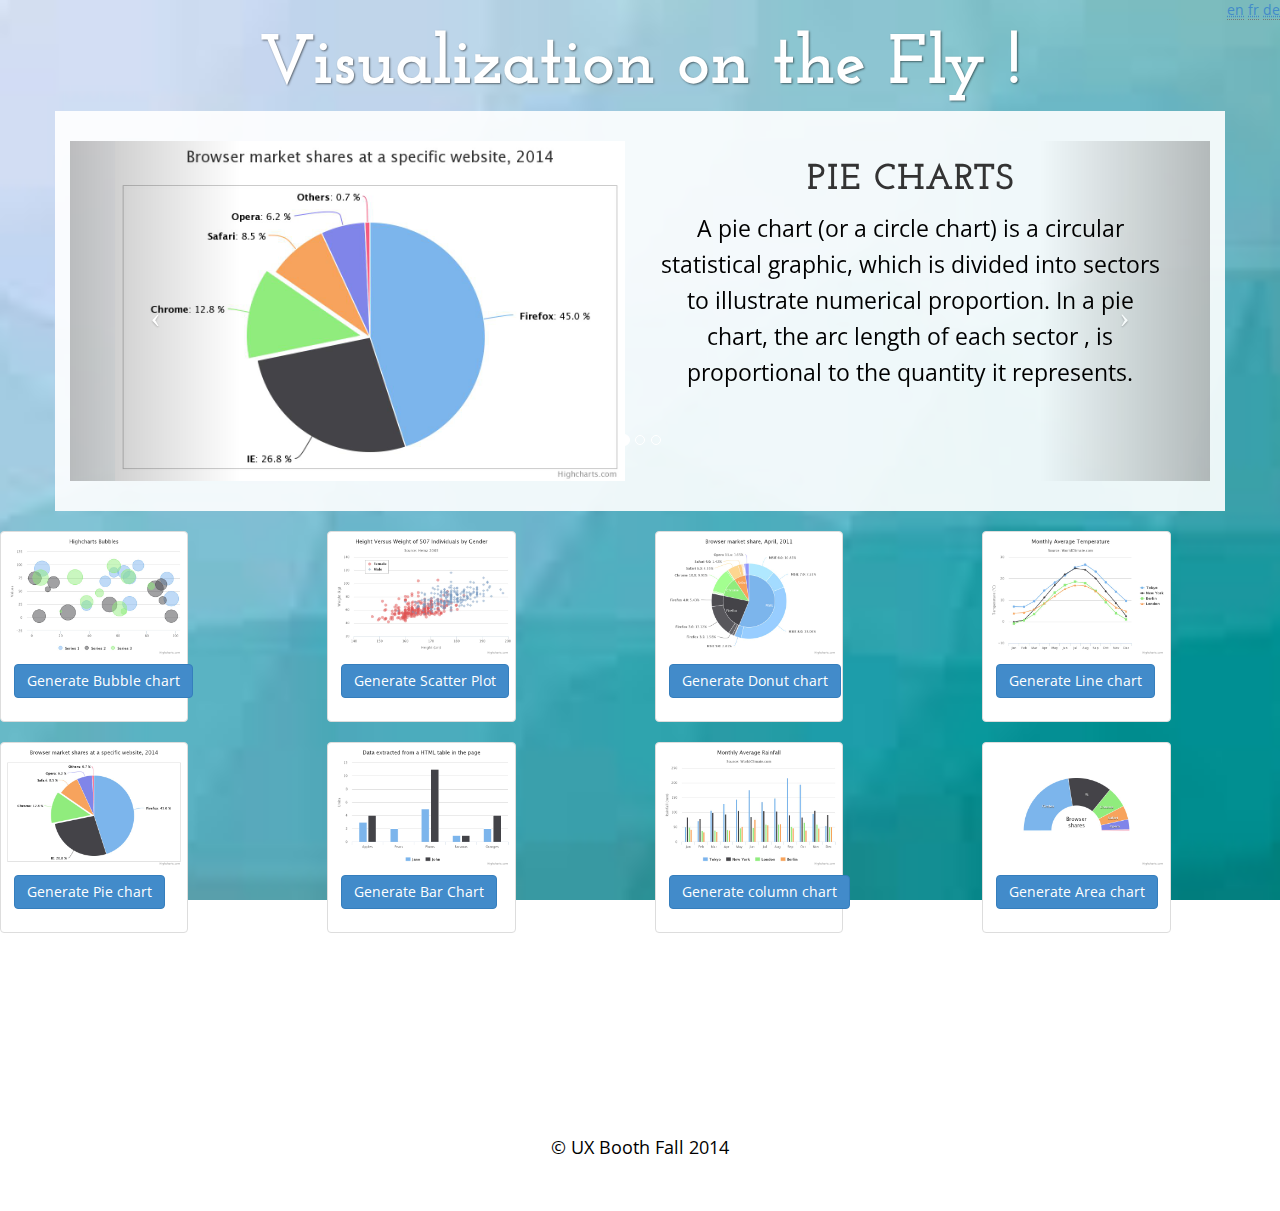
<file: landing_page.html>
<!DOCTYPE html>
<html lang="en">
<head>
	<title>Visualization on the fly</title>
    <meta charset="utf-8">
    <meta http-equiv="X-UA-Compatible" content="IE=edge">
    <meta name="viewport" content="width=device-width, initial-scale=1">
    <meta name="description" content="This site enables you to render different charts from csv file">
    <meta name="author" content="">


    <!-- Bootstrap Core CSS -->
    <link href="css/bootstrap.min.css" rel="stylesheet">

    <!-- Custom CSS -->
    <link href="css/business-casual.css" rel="stylesheet">

    <!-- Fonts -->
    <link href="http://fonts.googleapis.com/css?family=Open+Sans:300italic,400italic,600italic,700italic,800italic,400,300,600,700,800" rel="stylesheet" type="text/css">
    <link href="http://fonts.googleapis.com/css?family=Josefin+Slab:100,300,400,600,700,100italic,300italic,400italic,600italic,700italic" rel="stylesheet" type="text/css">
   <!--localization scripts from localplanet -->
	     <script src="http://www.localeplanet.com/api/auto/icu.js"></script>
       <script src="http://www.localeplanet.com/api/translate.js"></script>
       <script src="https://oss.maxcdn.com/libs/html5shiv/3.7.0/html5shiv.js"></script>
       <script src="https://oss.maxcdn.com/libs/respond.js/1.4.2/respond.min.js"></script>	

</head>

<body>
<header>
<nav id="language" class= "nav pull-right">
  <ul>
    <a href="landing_page.html" hreflang="en"><abbr lang="en" title="English">en</abbr></a>
    <a href="fr.html" hreflang="de"><abbr lang="fr" title="Français">fr</abbr></a>
    <a href="/de/" hreflang="de"><abbr lang="de" title="Deutsch">de</abbr></a>
    
  </ul>
</nav>
<div class="brand">
	Visualization on the Fly !
</div>
</header>

    <div class="container">
        <div class="row">
            <div class="box">
                <div class="col-lg-12 text-center">
                    <div id="carousel-example-generic" class="carousel slide">
                        <!-- Indicators -->
                        <ol class="carousel-indicators hidden-xs">
                            <li data-target="#carousel-example-generic" data-slide-to="0" class="active"></li>
                            <li data-target="#carousel-example-generic" data-slide-to="1"></li>
                            <li data-target="#carousel-example-generic" data-slide-to="2"></li>
                        </ol>

                        <!-- Wrapper for slides -->
                        <div class="carousel-inner">
                            <div class="item active col-md-12">
							<div class="col-md-6">
                                <img class="img-responsive img-full" src="img/slide-4.jpeg" alt="">
                            </div>
							<div class="col-md-6">
							<h1>Pie charts</h1>
							<font name="helvetics" size="4"><p>A pie chart (or a circle chart) is a circular statistical graphic, which is divided into sectors to illustrate numerical proportion. In a pie chart, the arc length of each sector , is proportional to the quantity it represents. </p></font>
							</div>
							</div>
                            <div class="item col-md-12">
							<div class="col-md-6">
                                <img class="img-responsive img-full" src="img/slide-5.jpeg" alt="">
							</div>
							<div class="col-md-6">
							<h1>Donut chart</h1>
							 <font name="helvetics" size="4"><p>Donut chart displays value data as percentages of the whole. Categories are represented by individual slices. Donut charts are functionally identical to pie charts.</p></font>
							</div>
                            </div>
							<div class="item col-md-12">
							
							<div class="col-md-6">
								<figure>
									<img class="img-responsive img-full" src="img/slide-6.png" alt="">
								</figure>
							</div>
							
							<div class="col-md-6">
							<h1>Bar Chart</h1>
							<font name="helvetics" size="4">
							<p>A bar chart or bar graph is a chart with rectangular bars with lengths proportional to the values that they represent. The bars can be plotted vertically or horizontally. </p></font>
							</div>
                            </div>
                            <div class="item col-md-12">
							<div class="col-md-6">
                                <img class="img-responsive img-full" src="img/slide-3.jpeg" alt="">
								</div>
								<div class="col-md-6">
							<h1>Line Chart</h1>
							<font name="helvetics" size="4"><p>A line chart or line graph is a type of chart which displays information as a series of data points called 'markers' connected by straight line segments. It is a basic type of chart common in many fields.</p></font>
							</div>
								</div>
							 <div class="item col-md-12">
							<div class="col-md-6">
                                <img class="img-responsive img-full" src="img/slide-6.jpeg" alt="">
								</div>
								<div class="col-md-6">
							<h1>Column Chart</h1>
							<font name="helvetics" size="4"><p>A scatter plot, scatterplot, or scattergraph is a type of mathematical diagram using Cartesian coordinates to display values for two variables for a set of data.</p></font>
							</div>
								</div>
							 <div class="item col-md-12">
							<div class="col-md-6">
                                <img class="img-responsive img-full" src="img/slide-9.jpeg" alt="">
								</div>
								<div class="col-md-6">
							<h1>Area chart</h1>
							<font name="helvetics" size="4"><p>An area chart or area graph displays graphically quantitive data. It is based on the line chart. The area between axis and line are commonly emphasized with colors, textures and hatchings. Commonly one compares with an area chart two or more quantities.</p></font>
							</div>
							</div>
								 <div class="item col-md-12">
							<div class="col-md-6">
                                <img class="img-responsive img-full" src="img/slide-7.jpeg" alt="">
								</div>
								<div class="col-md-6">
							<h1>Scatter Plot</h1>
							<font name="helvetics" size="4"><p>A scatter plot, scatterplot, or scattergraph is a type of mathematical diagram using Cartesian coordinates to display values for two variables for a set of data.</p></font>
							</div>
								</div>
								 <div class="item col-md-12">
							<div class="col-md-6">
                                <img class="img-responsive img-full" src="img/slide-8.jpeg" alt="">
								</div>
								<div class="col-md-6">
							<h1>Bubble chart</h1>
							<font name="helvetics" size="4"><p>A bubble chart is a type of chart that displays three dimensions of data. Bubble charts can facilitate the understanding of social, economical, medical, and other scientific relationships.</p></font>
							</div>
								</div>
                            </div>
                        </div>

                        <!-- Controls -->
                        <a class="left carousel-control" href="#carousel-example-generic" data-slide="prev">
                            <span class="icon-prev"></span>
                        </a>
                        <a class="right carousel-control" href="#carousel-example-generic" data-slide="next">
                            <span class="icon-next"></span>
                        </a>
                    </div>
                    </h2>
                </div>
            </div>
        </div>

    </div>
    <!-- /.container -->
	<!--- Thumbnails --->
	<div class="row">
  <div class="col-md-2">
    <div class="thumbnail">
      <img src="img/slide-8.jpeg" alt="...">
      <div class="caption">
        <p><a href="fileupload.html?chart=bubble" class="btn btn-primary" data-toggle="tooltip" data-placement="left" title="Click to generate a bubble chart" role="button">Generate Bubble chart</a> </p>
      </div>
    </div>
  </div>
  <div class="col-md-offset-1 col-md-2">
    <div class="thumbnail">
      <img src="img/slide-7.jpeg" alt="...">
      <div class="caption">
        <p><a href="fileupload.html?chart=scatter" class="btn btn-primary"  data-toggle="tooltip" data-placement="left" title="Click to generate a scatter plot" role="button">Generate Scatter Plot</a> </p>
      </div>
    </div>
  </div>

  <div class="col-md-offset-1 col-md-2">
    <div class="thumbnail">
      <img src="img/slide-5.jpeg" alt="...">
      <div class="caption">
        <p><a href="fileupload.html?chart=donut" class="btn btn-primary"  data-toggle="tooltip" data-placement="left" title="Click to generate a donut chart" role="button">Generate Donut chart</a> </p>
      </div>
    </div>
  </div>
  <div class="col-md-offset-1 col-md-2">
    <div class="thumbnail">
      <img src="img/slide-3.jpeg" alt="...">
      <div class="caption">
        <p><a href="fileupload.html?chart=line" class="btn btn-primary"  data-toggle="tooltip" data-placement="left" title="Click to generate a line chart" role="button">Generate Line chart</a> </p>
      </div>
    </div>
  </div>
  </div>
  
<div class="row">
  <div class="col-md-2">
    <div class="thumbnail">
      <img src="img/slide-4.jpeg" alt="...">
      <div class="caption">
        <p><a href="fileupload.html?chart=pie" class="btn btn-primary"  data-toggle="tooltip" data-placement="left" title="Click to generate a pie chart" role="button">Generate Pie chart</a> </p>
      </div>
    </div>
  </div>
  <div class="col-md-offset-1 col-md-2">
    <div class="thumbnail">
      <img src="img/slide-6.png" alt="...">
      <div class="caption">
        <p><a href="fileupload.html?chart=bar" class="btn btn-primary" data-toggle="tooltip" data-placement="left" title="Click to generate a bar chart" role="button">Generate Bar Chart</a> </p>

      </div>
    </div>
  </div>

  <div class="col-md-offset-1 col-md-2">
    <div class="thumbnail">
      <img src="img/slide-6.jpeg" alt="...">
      <div class="caption">
        <p><a href="fileupload.html?chart=column"  data-toggle="tooltip" data-placement="left" title="Click to generate a 3D column" class="btn btn-primary" role="button">Generate column chart</a> </p>
      </div>
    </div>
  </div>
  <div class="col-md-offset-1 col-md-2">
    <div class="thumbnail">
      <img src="img/slide-9.jpeg" alt="...">
      <div class="caption">
        <p><a href="fileupload.html?chart=area" class="btn btn-primary"  data-toggle="tooltip" data-placement="left" title="Click to generate a semi circle donut" role="button">Generate Area chart</a> </p>
      </div>
    </div>
  </div>
  </div>
	<!--/Thumbnails-->
    <footer>
        <div class="container" style="height:80px;margin-top:130px">
                <div class="text-center">
                    <p> &copy; UX Booth Fall 2014</p> 
            </div>
        </div>
    </footer>

    <!-- jQuery -->
    <script src="js/jquery.js"></script>

    <!-- Bootstrap Core JavaScript -->
    <script src="js/bootstrap.min.js"></script>

    <!-- Script to Activate the Carousel -->
    <script>
    $('.carousel').carousel({
        interval: 5000 //changes the speed
    })
    </script>

</body>

</html>
</file>
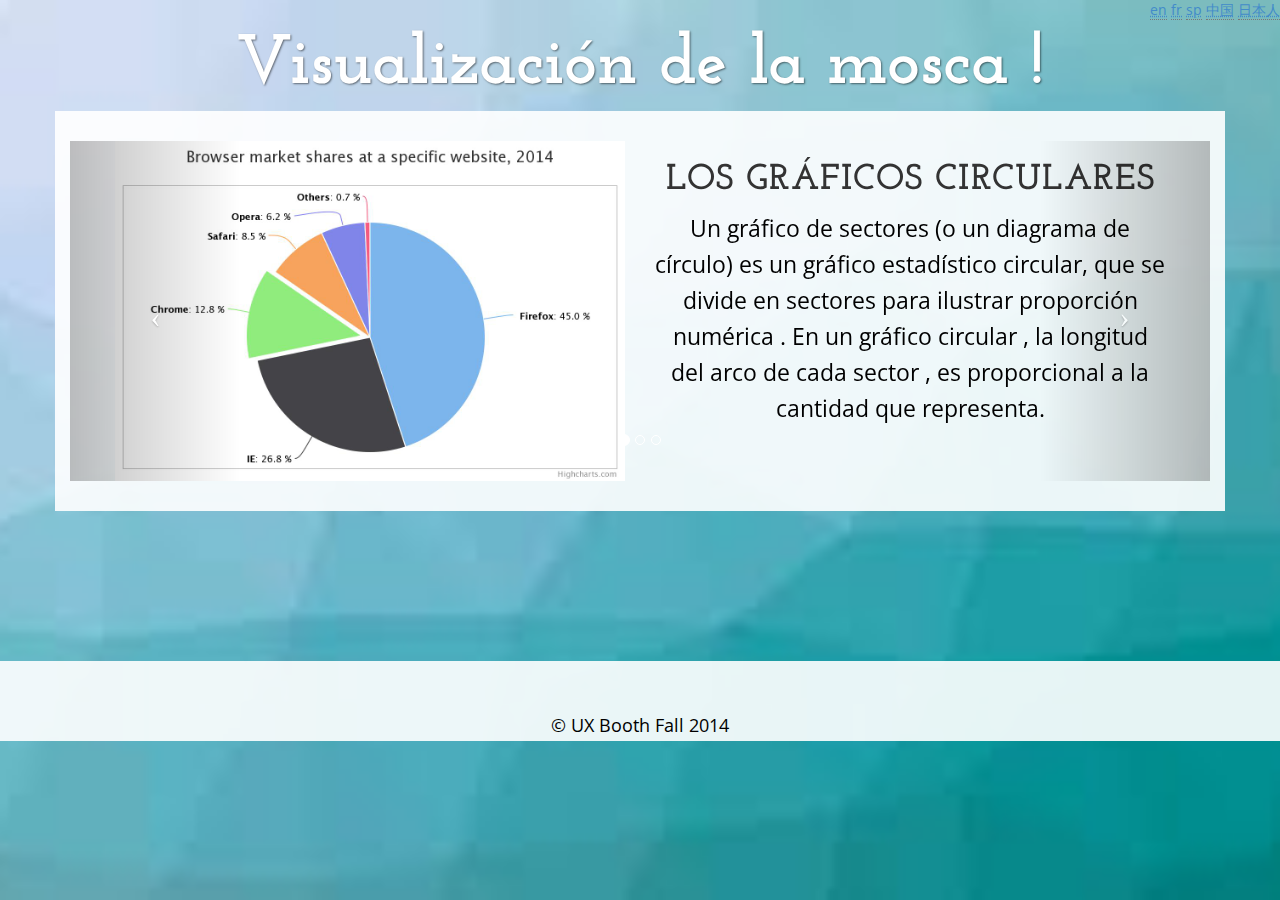
<file: sp.html>
<!DOCTYPE html>
<html lang="es">
<head>
	<title>Visualization on the fly</title>
    <meta charset="utf-8">
    <meta http-equiv="X-UA-Compatible" content="IE=edge">
    <meta name="viewport" content="width=device-width, initial-scale=1">
    <meta name="description" content="This site enables you to render different charts from csv file">
    <meta name="author" content="">


    <!-- Bootstrap Core CSS -->
    <link href="css/bootstrap.min.css" rel="stylesheet">

    <!-- Custom CSS -->
    <link href="css/business-casual.css" rel="stylesheet">

    <!-- Fonts -->
    <link href="http://fonts.googleapis.com/css?family=Open+Sans:300italic,400italic,600italic,700italic,800italic,400,300,600,700,800" rel="stylesheet" type="text/css">
    <link href="http://fonts.googleapis.com/css?family=Josefin+Slab:100,300,400,600,700,100italic,300italic,400italic,600italic,700italic" rel="stylesheet" type="text/css">
   <!--localization scripts from localplanet -->
	     <script src="http://www.localeplanet.com/api/auto/icu.js"></script>
       <script src="http://www.localeplanet.com/api/translate.js"></script>
       <script src="https://oss.maxcdn.com/libs/html5shiv/3.7.0/html5shiv.js"></script>
       <script src="https://oss.maxcdn.com/libs/respond.js/1.4.2/respond.min.js"></script>	

</head>

<body>
<header>
<nav id="language" class= "nav pull-right">
  <ul>
   <a href="index.html" hreflang="en"><abbr lang="en" title="English">en</abbr></a>
    <a href="fr.html" hreflang="fr"><abbr lang="fr" title="Français">fr</abbr></a>
    <a href="sp.html" hreflang="sp"><abbr lang="es" title="español">sp</abbr></a>
    <a href="ch.html" hreflang="zh-Hans"><abbr lang="zh-Hans" title="中国">中国</abbr></a>
    <a href="ja.html" hreflang="ja"><abbr lang="ja" title="日本人"日本人>日本人</abbr></a>
    
  </ul>
</nav>
<div class="brand">
	Visualización de la mosca !
</div>
</header>

    <div class="container">
        <div class="row">
            <div class="box">
                <div class="col-lg-12 text-center">
                    <div id="carousel-example-generic" class="carousel slide">
                        <!-- Indicators -->
                        <ol class="carousel-indicators hidden-xs">
                            <li data-target="#carousel-example-generic" data-slide-to="0" class="active"></li>
                            <li data-target="#carousel-example-generic" data-slide-to="1"></li>
                            <li data-target="#carousel-example-generic" data-slide-to="2"></li>
                        </ol>

                        <!-- Wrapper for slides -->
                        <div class="carousel-inner">
                            <div class="item active col-md-12">
							<div class="col-md-6">
                                <img class="img-responsive img-full" src="img/slide-4.jpeg" alt="">
                            </div>
							<div class="col-md-6">
							<h1>Los gráficos circulares</h1>
							<font name="helvetics" size="4"><p>Un gráfico de sectores (o un diagrama de círculo) es un gráfico estadístico circular, que se divide en sectores para ilustrar proporción numérica . En un gráfico circular , la longitud del arco de cada sector , es proporcional a la cantidad que representa. </p></font>
							</div>
						</div>
                            <div class="item col-md-12">
							<div class="col-md-6">
                                <img class="img-responsive img-full" src="img/slide-5.jpeg" alt="">
							</div>
							<div class="col-md-6">
							<h1>gráfico de anillos</h1>
							 <font name="helvetics" size="4"><p>Gráfico de anillos muestra los datos de valor como porcentajes del conjunto. Las categorías se representan mediante cortes individuales . Gráficos Donut son funcionalmente idénticos a los gráficos circulares </p></font>
							</div>
                            </div>
							<div class="item col-md-12">
							
							<div class="col-md-6">
								<figure>
									<img class="img-responsive img-full" src="img/slide-6.png" alt="">
								</figure>
							</div>
							
							<div class="col-md-6">
							<h1>Gráfico de barras</h1>
							<font name="helvetics" size="4">
							<p>Un diagrama de barras o de barras es un gráfico con barras rectangulares con longitudes proporcionales a los valores que representan. Las barras se pueden trazar en vertical u horizontal .</p></font>
							</div>
                            </div>
                            <div class="item col-md-12">
							<div class="col-md-6">
                                <img class="img-responsive img-full" src="img/slide-3.jpeg" alt="">
								</div>
								<div class="col-md-6">
							<h1>Gráfico de líneas</h1>
							<font name="helvetics" size="4"><p>Un gráfico de gráfico de líneas o la línea es un tipo de gráfico que muestra información como una serie de puntos de datos llamada ' marcadores ' conectados por segmentos de línea recta . Es un tipo básico de la carta común en muchos campos</p></font>
							</div>
								</div>
							 <div class="item col-md-12">
							<div class="col-md-6">
                                <img class="img-responsive img-full" src="img/slide-6.jpeg" alt="">
								</div>
								<div class="col-md-6">
							<h1>3D Columns</h1>
							<font name="helvetics" size="4"><p>A scatter plot, scatterplot, or scattergraph is a type of mathematical diagram using Cartesian coordinates to display values for two variables for a set of data.</p></font>
							</div>
								</div>
							 <div class="item col-md-12">
							<div class="col-md-6">
                                <img class="img-responsive img-full" src="img/slide-9.jpeg" alt="">
								</div>
								<div class="col-md-6">
							<h1>Semi Circle Donut</h1>
							<font name="helvetics" size="4"><p>A scatter plot, scatterplot, or scattergraph is a type of mathematical diagram using Cartesian coordinates to display values for two variables for a set of data.</p></font>
							</div>
							</div>
								 <div class="item col-md-12">
							<div class="col-md-6">
                                <img class="img-responsive img-full" src="img/slide-7.jpeg" alt="">
								</div>
								<div class="col-md-6">
							<h1>Gráfico de dispersión</h1>
							<font name="helvetics" size="4"><p>Un gráfico de dispersión , de dispersión , o scattergraph es un tipo de diagrama matemático utilizando coordenadas cartesianas para mostrar los valores de dos variables para un conjunto de datos.</p></font>
							</div>
								</div>
								 <div class="item col-md-12">
							<div class="col-md-6">
                                <img class="img-responsive img-full" src="img/slide-8.jpeg" alt="">
								</div>
								<div class="col-md-6">
							<h1>gráfico de burbujas</h1>
							<font name="helvetics" size="4"><p>Un gráfico de burbujas es un tipo de gráfico que muestra tres dimensiones de datos. Los gráficos de burbujas pueden facilitar la comprensión de las relaciones científicas sociales , económicos , médicos , y otros .</p></font>
							</div>
								</div>
                            </div>
                        </div>

                        <!-- Controls -->
                        <a class="left carousel-control" href="#carousel-example-generic" data-slide="prev">
                            <span class="icon-prev"></span>
                        </a>
                        <a class="right carousel-control" href="#carousel-example-generic" data-slide="next">
                            <span class="icon-next"></span>
                        </a>
                    </div>
                    </h2>
                </div>
            </div>
        </div>

    </div>
    
    <footer>
        <div class="container" style="height:80px;margin-top:130px">
                <div class="text-center">
                    <p> &copy; UX Booth Fall 2014</p> 
            </div>
        </div>
    </footer>

    <!-- jQuery -->
    <script src="js/jquery.js"></script>

    <!-- Bootstrap Core JavaScript -->
    <script src="js/bootstrap.min.js"></script>

    <!-- Script to Activate the Carousel -->
    <script>
    $('.carousel').carousel({
        interval: 5000 //changes the speed
    })
    </script>

</body>

</html>
</file>
<file: css/business-casual.css>
/*!
 * Start Bootstrap - Business Casual Bootstrap Theme (http://startbootstrap.com)
 * Code licensed under the Apache License v2.0.
 * For details, see http://www.apache.org/licenses/LICENSE-2.0.
 */

body {
    font-family: "Open Sans","Helvetica Neue",Helvetica,Arial,sans-serif;
    background: url('../img/bg.jpg') no-repeat center center fixed;
    -webkit-background-size: cover;
    -moz-background-size: cover;
    background-size: cover;
    -o-background-size: cover;
}

h1,
h2,
h3,
h4,
h5,
h6 {
    text-transform: uppercase;
    font-family: "Josefin Slab","Helvetica Neue",Helvetica,Arial,sans-serif;
    font-weight: 700;
    letter-spacing: 1px;
}

p {
    font-size: 1.25em;
    line-height: 1.6;
    color: #000;
}

hr {
    max-width: 400px;
    border-color: #999999;
}

.brand,
.address-bar {
    display: none;
}

.navbar-brand {
    text-transform: uppercase;
    font-weight: 900;
    letter-spacing: 2px;
}

.navbar-nav {
    text-transform: uppercase;
    font-weight: 400;
    letter-spacing: 3px;
}

.img-full {
    min-width: 100%;
}

.brand-before,
.brand-name {
    text-transform: capitalize;
}

.brand-before {
    margin: 15px 0;
}

.brand-name {
    margin: 0;
    font-size: 4em;
}

.tagline-divider {
    margin: 15px auto 3px;
    max-width: 250px;
    border-color: #999999;
}

.box {
    margin-bottom: 20px;
    padding: 30px 15px;
    background: #fff;
    background: rgba(255,255,255,0.9);
}

.intro-text {
    text-transform: uppercase;
    font-size: 1.25em;
    font-weight: 400;
    letter-spacing: 1px;
}

.img-border {
    float: none;
    margin: 0 auto 0;
    border: #999999 solid 1px;
}

.img-left {
    float: none;
    margin: 0 auto 0;
}

footer {
    background: #fff;
    background: rgba(255,255,255,0.9);
}

footer p {
    margin: 0;
    padding: 50px 0;
}

@media screen and (min-width:768px) {
    .brand {
        display: inherit;
        margin: 0;
        padding: 30px 0 10px;
        text-align: center;
        text-shadow: 1px 1px 2px rgba(0,0,0,0.5);
        font-family: "Josefin Slab","Helvetica Neue",Helvetica,Arial,sans-serif;
        font-size: 5em;
        font-weight: 700;
        line-height: normal;
        color: #fff;
    }

    .top-divider {
        margin-top: 0;
    }

    .img-left {
        float: left;
        margin-right: 25px;
    }

    .address-bar {
        display: inherit;
        margin: 0;
        padding: 0 0 40px;
        text-align: center;
        text-shadow: 1px 1px 2px rgba(0,0,0,0.5);
        text-transform: uppercase;
        font-size: 1.25em;
        font-weight: 400;
        letter-spacing: 3px;
        color: #fff;
    }

    .navbar {
        border-radius: 0;
    }

    .navbar-header {
        display: none;
    }

    .navbar {
        min-height: 0;
    }

    .navbar-default {
        border: none;
        background: #fff;
        background: rgba(255,255,255,0.9);
    }

    .nav>li>a {
        padding: 35px;
    }

    .navbar-nav>li>a {
        line-height: normal;
    }

    .navbar-nav {
        display: table;
        float: none;
        margin: 0 auto;
        table-layout: fixed;
        font-size: 1.25em;
    }
}

@media screen and (min-width:1200px) {
    .box:after {
        content: '';
        display: table;
        clear: both;
    }
}
</file>
